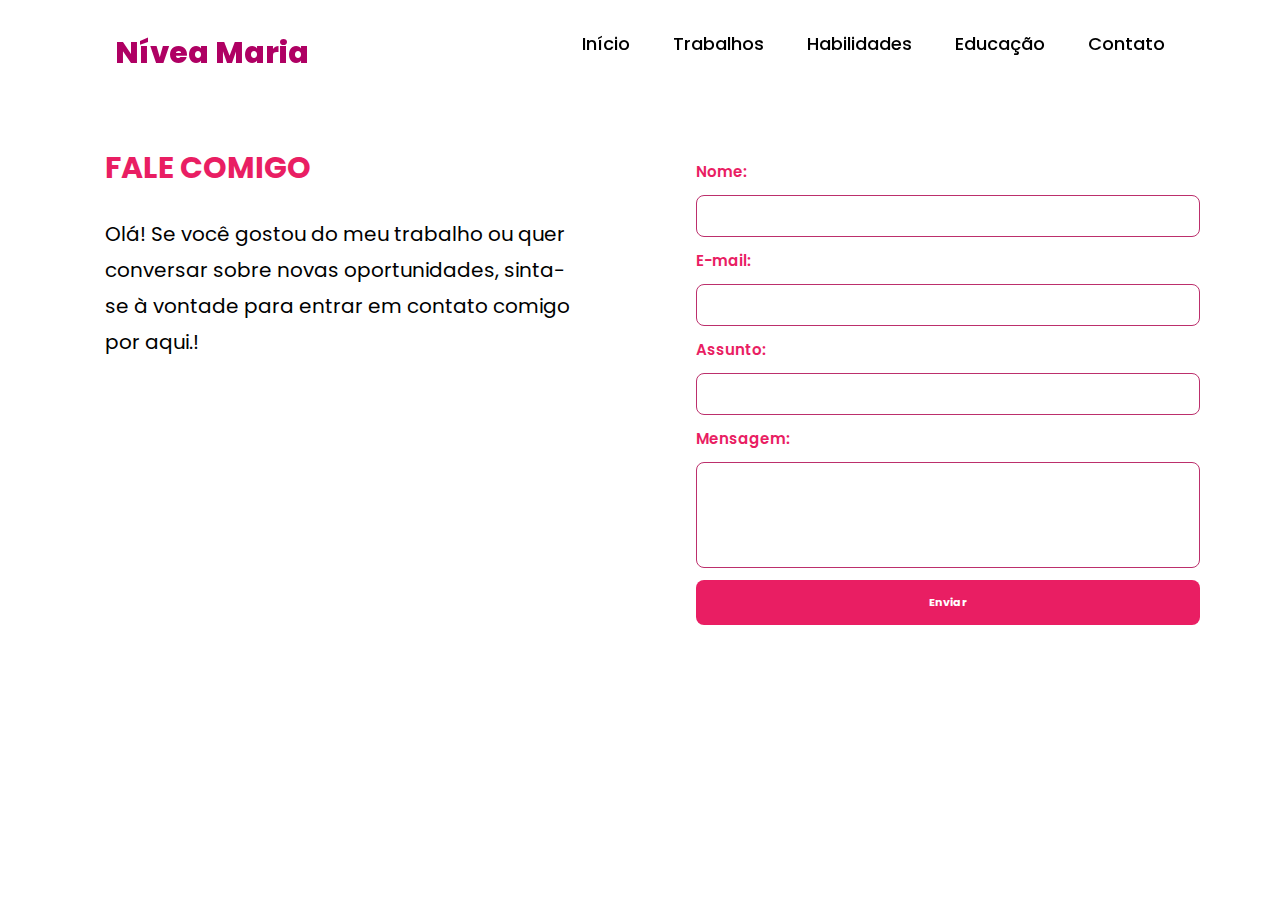
<file: contato.html>
<!DOCTYPE html>
<html lang="en">
<head>
    <meta charset="UTF-8">
    <meta name="viewport" content="width=device-width, initial-scale=1.0">
    <title>Contato</title>
    <link rel="stylesheet" href="style.css">

</head>
<body>
       <header>
        <a href="index.html" class="logo">Nívea Maria</a>

        <nav>
            <a href="index.html">Início</a>
            <a href="trabalhos.html">Trabalhos</a>
            <a href="habilidades.html">Habilidades</a>
            <a href="educacao.html">Educação</a>
            <a href="contato.html" class="contato">Contato</a>
        </nav>
    </header>
    <main>
        <section id="contato" class="contact-section">
  <div class="contact-container">
    <div class="contact-text">
      <h2>FALE COMIGO</h2>
      <p>Olá! Se você gostou do meu trabalho ou quer conversar sobre novas oportunidades, sinta-se à vontade para entrar em contato comigo por aqui.!</p>
    </div>

  <form 
    action="https://formspree.io/f/xnnorjzo"
    method="POST"
    id="formulario-contato"
    >
  <label>Nome:</label>
  <input type="text" name="nome" required>

  <label>E-mail:</label>
  <input type="email" name="email" required>

  <label>Assunto:</label>
  <input type="text" name="assunto" required>

  <label>Mensagem:</label>
  <textarea name="mensagem" rows="5" class="campo-texto" required></textarea>

  <button type="submit" class="enviar">Enviar</button>
</form>
</body>
</html>
</file>
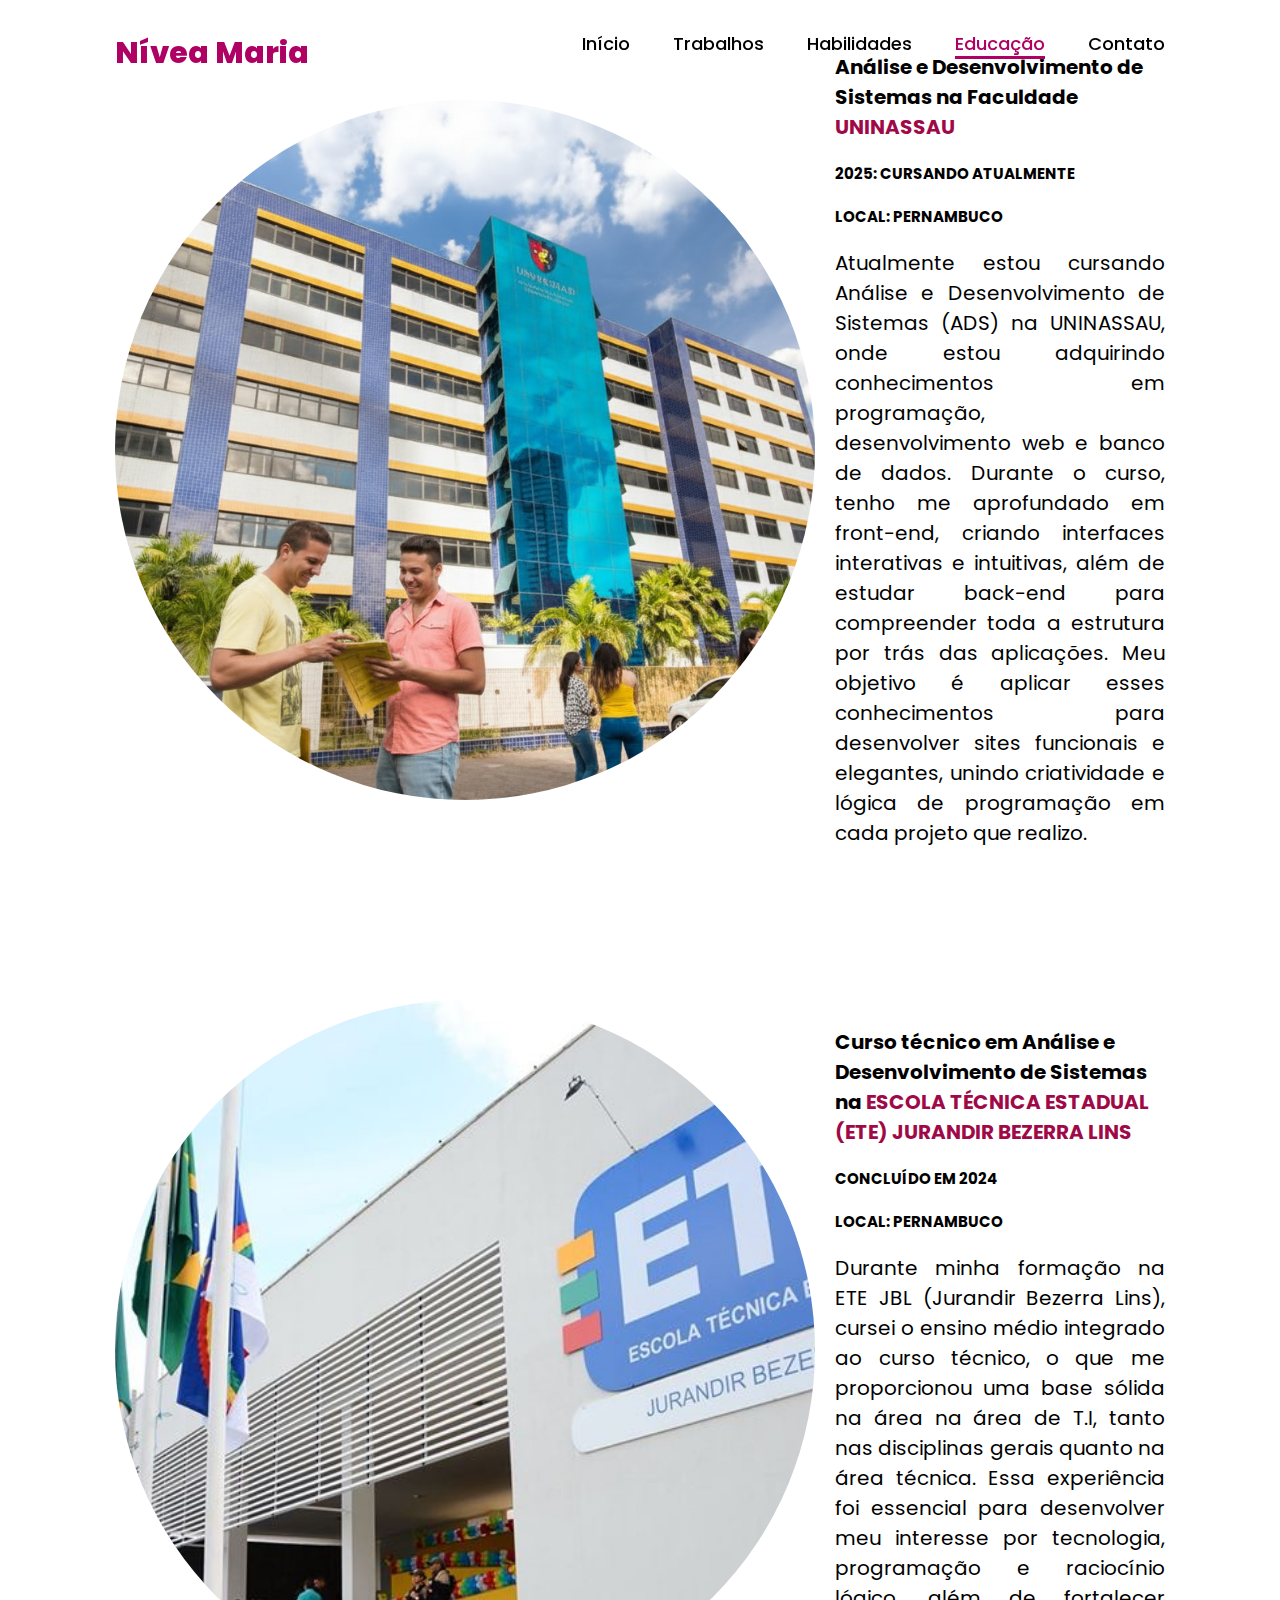
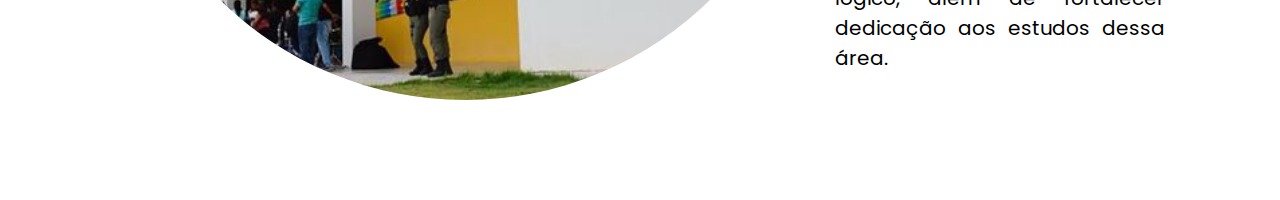
<file: educacao.html>
<!DOCTYPE html>
<html lang="en">
<head>
    <meta charset="UTF-8">
    <meta name="viewport" content="width=], initial-scale=1.0">
    <title>Educação</title>
    <link rel="stylesheet" href="style.css">
    <link rel="stylesheet" href="https://cdnjs.cloudflare.com/ajax/libs/font-awesome/6.5.2/css/all.min.css">
    <link rel="stylesheet" href="style.css">

</head>
<body>

    </header>
    
    <header>
        <a href="index.html" class="logo">Nívea Maria</a>

        <nav>
            <a href="index.html">Início</a>
            <a href="trabalhos.html">Trabalhos</a>
            <a href="habilidades.html">Habilidades</a>
            <a href="educacao.html" class="active">Educação</a>
            <a href="contato.html">Contato</a>
        </nav>

    </header><!--logo-->
    <main>
     <section class="educacao">
            <img src="images/uninassauu.png" alt="logo da faculdade">
            <div class="info">
            <h1>Análise e Desenvolvimento de Sistemas na Faculdade <span>UNINASSAU</span></h1>
            <h2>2025: CURSANDO ATUALMENTE
                <h2>LOCAL:  PERNAMBUCO</h2>
            </h2>
            <p>Atualmente estou cursando Análise e Desenvolvimento de Sistemas (ADS) na UNINASSAU, onde estou adquirindo conhecimentos em programação, desenvolvimento web e banco de dados.

Durante o curso, tenho me aprofundado em front-end, criando interfaces interativas e intuitivas, além de estudar back-end para compreender toda a estrutura por trás das aplicações.

Meu objetivo é aplicar esses conhecimentos para desenvolver sites funcionais e elegantes, unindo criatividade e lógica de programação em cada projeto que realizo.</p>
        </div>
    </section>

    <section class="escola">
        <img src="images/ete.jpg" alt="escola">
        <div class="info"> <!--alinha de lado as frases-->
        <h1>Curso técnico em Análise e Desenvolvimento de Sistemas na <span>ESCOLA TÉCNICA ESTADUAL (ETE) JURANDIR BEZERRA LINS</span> </h1>
        <h2>CONCLUÍDO EM 2024</h2>
        <h2>LOCAL: PERNAMBUCO </h2>
        <p>Durante minha formação na ETE JBL (Jurandir Bezerra Lins), cursei o ensino médio integrado ao curso técnico, o que me proporcionou uma base sólida na área na área de T.I, tanto nas disciplinas gerais quanto na área técnica. Essa experiência foi essencial para desenvolver meu interesse por tecnologia, programação e raciocínio lógico, além de fortalecer dedicação aos estudos dessa área.</p>

    </section>
    </main>
</body>
</html>
</file>
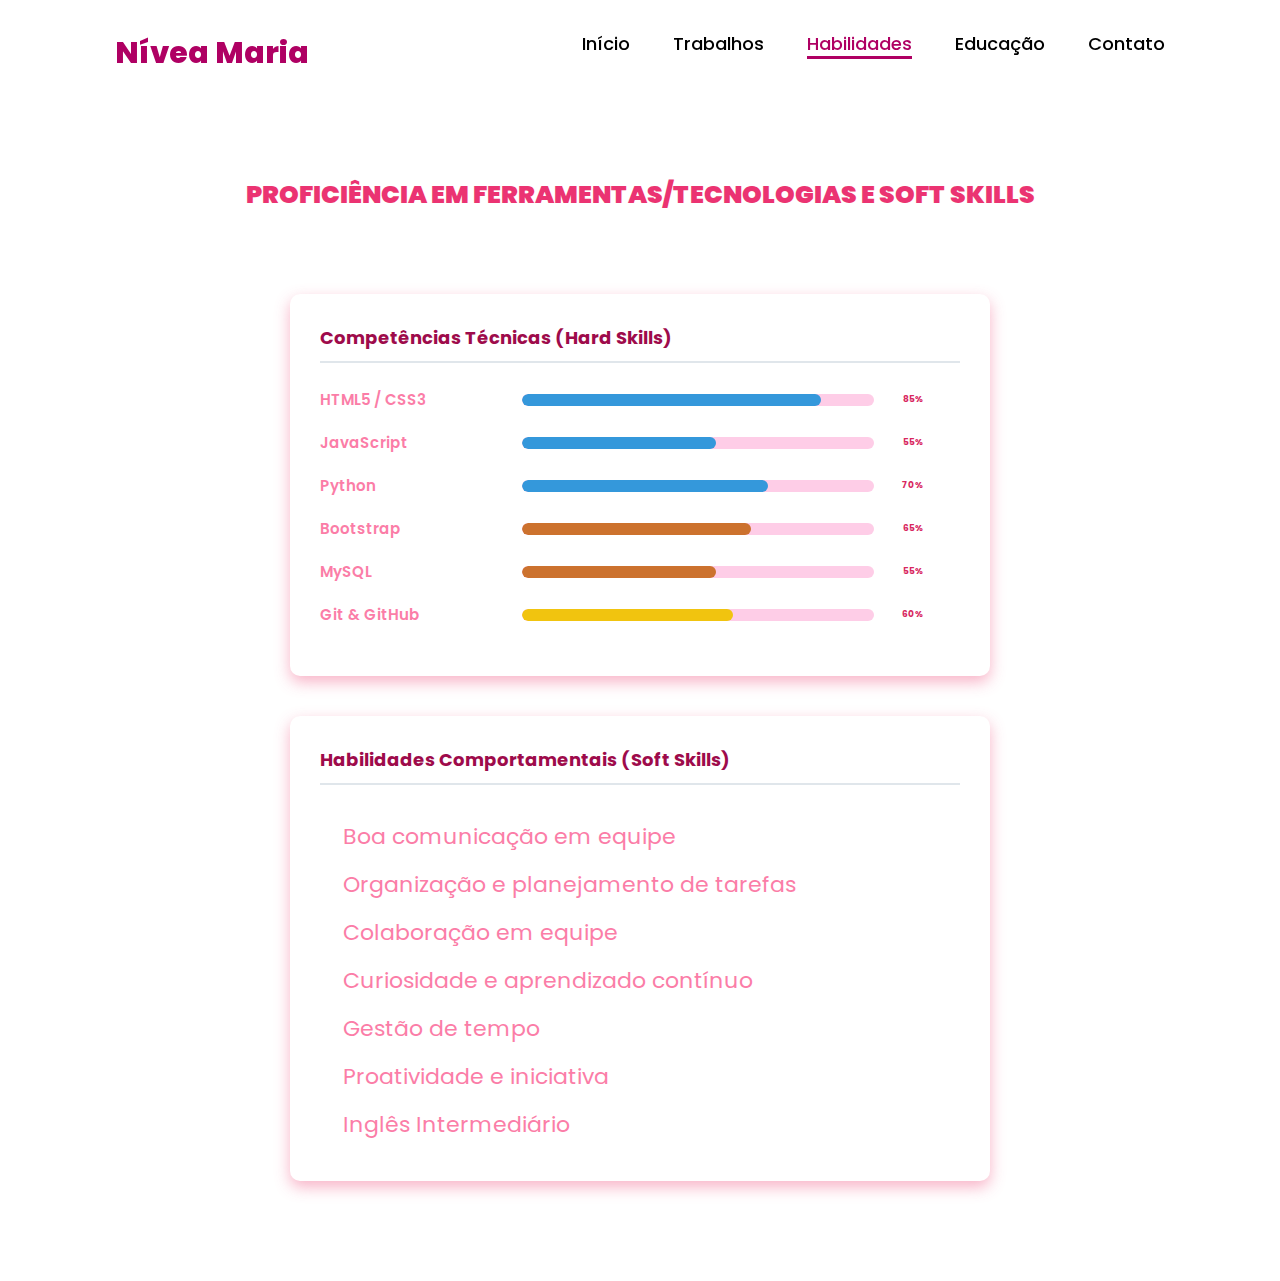
<file: habilidades.html>
<!DOCTYPE html>
<html lang="en">
<head>
    <meta charset="UTF-8">
    <meta name="viewport" content="width=device-width, initial-scale=1.0">
    <title>Habilidades</title>
    <link rel="stylesheet" href="style.css">

</head>
<body>
       <header>
        <a href="index.html" class="logo">Nívea Maria</a>

        <nav>
            <a href="index.html">Início</a>
            <a href="trabalhos.html">Trabalhos</a>
            <a href="habilidades.html" class="active">Habilidades</a>
            <a href="educacao.html">Educação</a>
            <a href="contato.html">Contato</a>
        </nav>
    </header>
    
  <main class="container">
        
    <h1 class="page-title">MINHAS HABILIDADES</h1> 
    <p class="page-subtitle">PROFICIÊNCIA EM FERRAMENTAS/TECNOLOGIAS E SOFT SKILLS</p>
    
    <section class="habilidades-container-principal"> 
        
        <div class="hard-skills-wrapper">
            <h2><i class="fas fa-tools"></i> Competências Técnicas (Hard Skills)</h2>
            
            <div class="skill-item">
                <span class="skill-name">HTML5 / CSS3</span>
                <div class="skill-bar-container">
                    <div class="skill-bar primary" style="width: 85%;"></div>
                </div>
                <span class="skill-percentage">85%</span>
            </div>

            <div class="skill-item">
                <span class="skill-name">JavaScript</span>
                <div class="skill-bar-container">
                    <div class="skill-bar primary" style="width: 55%;"></div>
                </div>
                <span class="skill-percentage">55%</span>
            </div>
            
            <div class="skill-item">
                <span class="skill-name">Python</span>
                <div class="skill-bar-container">
                    <div class="skill-bar primary" style="width: 70%;"></div>
                </div>
                <span class="skill-percentage">70%</span>
            </div>

            <div class="skill-item">
                <span class="skill-name">Bootstrap</span>
                <div class="skill-bar-container">
                    <div class="skill-bar secondary" style="width: 65%;"></div>
                </div>
                <span class="skill-percentage">65%</span>
            </div>

            <div class="skill-item">
                <span class="skill-name">MySQL</span>
                <div class="skill-bar-container">
                    <div class="skill-bar secondary" style="width: 55%;"></div>
                </div>
                <span class="skill-percentage">55%</span>
            </div>
            
            <div class="skill-item">
                <span class="skill-name">Git & GitHub</span>
                <div class="skill-bar-container">
                    <div class="skill-bar tertiary" style="width: 60%;"></div>
                </div>
                <span class="skill-percentage">60%</span>
            </div>
            
        </div> 
        
        <div class="soft-skills-wrapper">
            <h2><i class="fas fa-handshake"></i> Habilidades Comportamentais (Soft Skills)</h2>
            <div class="soft-skills-list">
                <div class="soft-skill-item"><i class="fas fa-comments"></i>Boa comunicação em equipe</div>
                <div class="soft-skill-item"><i class="fas fa-lightbulb"></i>Organização e planejamento de tarefas</div>
                <div class="soft-skill-item"><i class="fas fa-users"></i> Colaboração em equipe</div>
                <div class="soft-skill-item"><i class="fas fa-brain"></i> Curiosidade e aprendizado contínuo</div>
                <div class="soft-skill-item"><i class="fas fa-clock"></i> Gestão de tempo</div>
                <div class="soft-skill-item"><i class="fas fa-fist-raised"></i> Proatividade e iniciativa</div>
                <div class="soft-skill-item"><i class="fas fa-fist-raised"></i> Inglês Intermediário</div>
            </div>
        </div>
        
    </section>

</main>
</body>
</html>
</file>
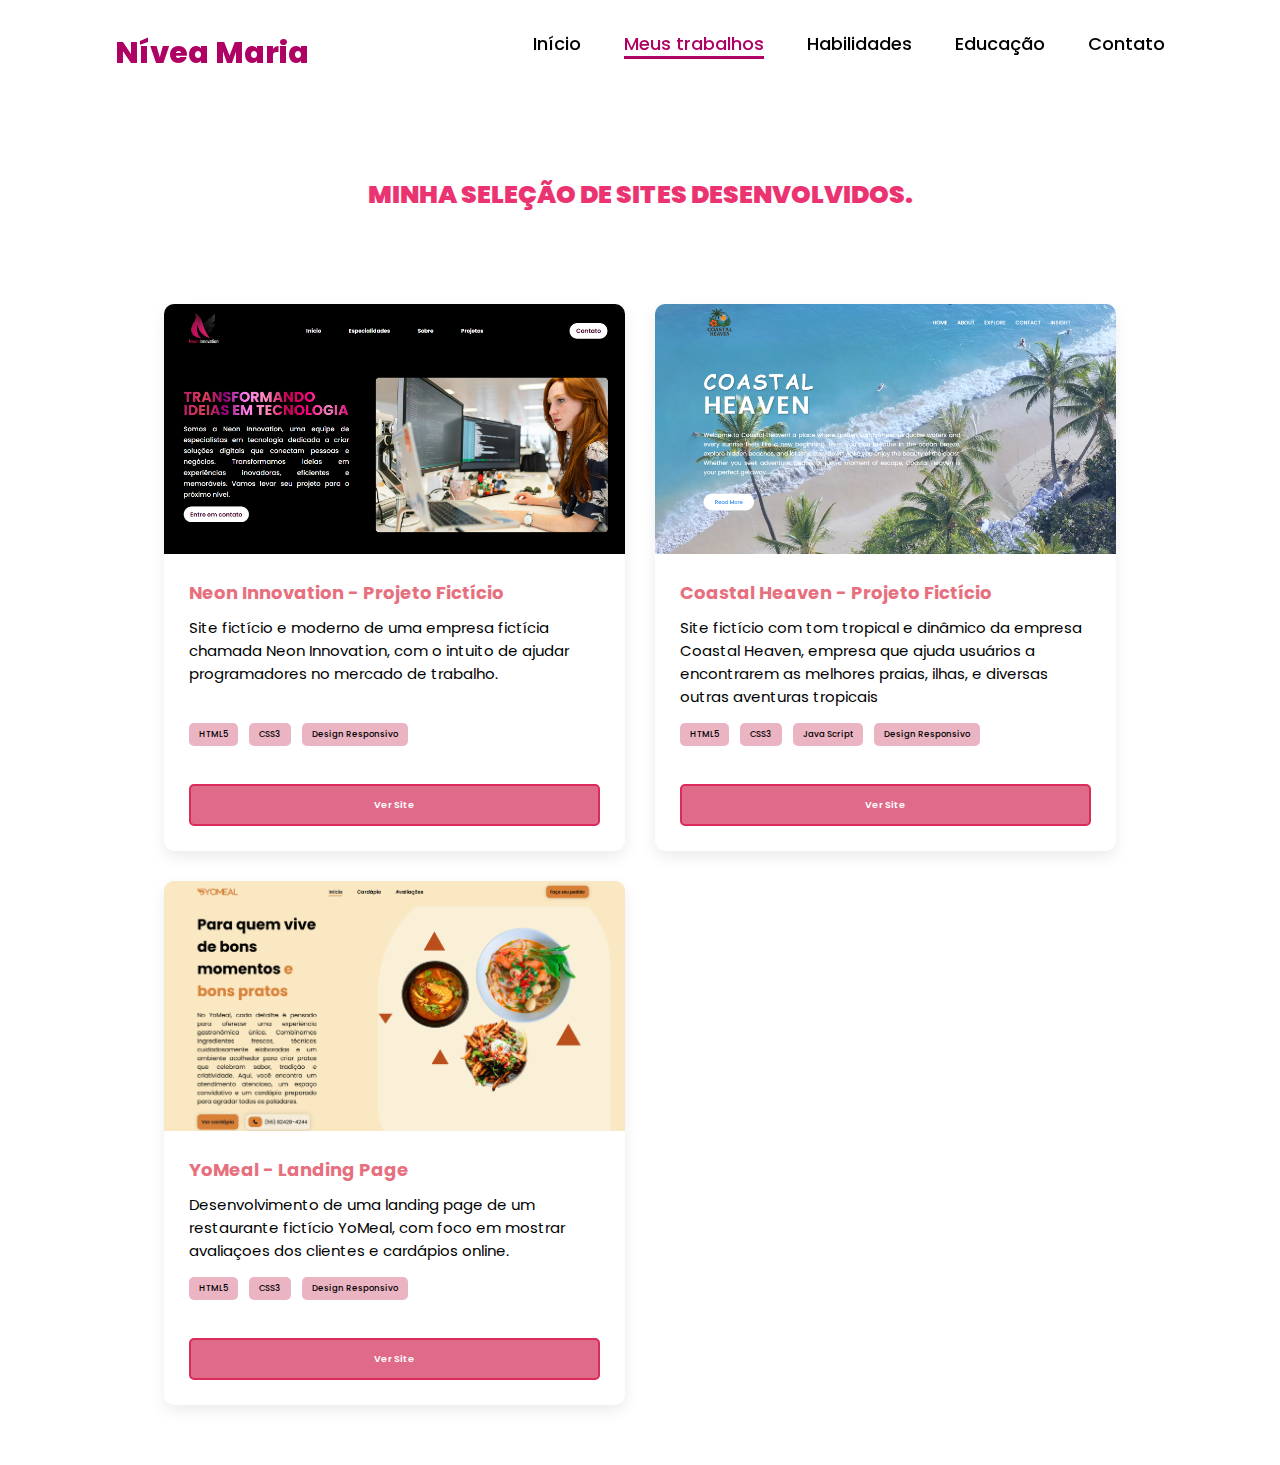
<file: trabalhos.html>
<!DOCTYPE html>
<html lang="en">
<head>
    <meta charset="UTF-8">
    <meta name="viewport" content="width=device-width, initial-scale=1.0">
    <title>Meus trabalhos</title>
    <link rel="stylesheet" href="style.css">

</head>
<body>
       <header>
        <a href="index.html" class="logo">Nívea Maria</a>

        <nav>
            <a href="index.html">Início</a>
            <a href="trabalhos.html" class="active">Meus trabalhos</a>
            <a href="habilidades.html">Habilidades</a>
            <a href="educacao.html">Educação</a>
            <a href="contato.html">Contato</a>
        </nav>
</header>
    <main class="container">
        <h1 class="page-title">PROJETOS RECENTES</h1> 
        <p class="page-subtitle">MINHA SELEÇÃO DE SITES DESENVOLVIDOS.</p>


        <section class="portfolio-grid">
            
            <div class="project-card">
                <div class="project-image-wrapper">
                    <img src="images/neon.png" alt="Neon Innovation - Projeto Fictício" class="project-image">
                </div>
                <div class="project-info">
                    <h3>Neon Innovation - Projeto Fictício</h3>
                    <p>Site fictício e moderno de uma empresa fictícia chamada Neon Innovation, com o intuito de ajudar programadores no mercado de trabalho.</p>
                    <div class="project-tags">
                        <span>HTML5</span>
                        <span>CSS3</span>
                        <span>Design Responsivo</span>
                    </div>
                    <div class="project-actions">
                        <a href="https://nivea18.github.io/Neon-Innovation/" target="_blank" class="btn primary">Ver Site</a>
                    </div>
                </div>
            </div>
            
            <div class="project-card">
                <div class="project-image-wrapper">
                    <img src="images/coastal.png" alt="Mockup do e-commerce Loja Y" class="project-image">
                </div>
                <div class="project-info">
                    <h3>Coastal Heaven - Projeto Fictício</h3>
                    <p>Site fictício com tom tropical e dinâmico da empresa Coastal Heaven, empresa que ajuda usuários a encontrarem as melhores praias, ilhas, e diversas outras aventuras tropicais</p>
                    <div class="project-tags">
                        <span>HTML5</span>
                        <span>CSS3</span>
                        <span>Java Script</span>
                        <span>Design Responsivo</span>
                    </div>
                    <div class="project-actions">
                        <a href="https://nivea18.github.io/coastalheaven/" target="_blank" class="btn primary">Ver Site</a>
                    </div>
                </div>
            </div>
            
            <div class="project-card">
                <div class="project-image-wrapper">
                    <img src="images/YOMEAL.png" alt="Mockup da Landing Page Evento Z" class="project-image">
                </div>
                <div class="project-info">
                    <h3>YoMeal - Landing Page</h3>
                    <p>Desenvolvimento de uma landing page de um restaurante fictício YoMeal, com foco em mostrar avaliaçoes dos clientes e cardápios online.</p>
                    <div class="project-tags">
                        <span>HTML5</span>
                        <span>CSS3</span>
                        <span>Design Responsivo</span>
                    </div>
                    <div class="project-actions">
                        <a href="https://nivea18.github.io/Landing-Page-yomeal-/" target="_blank" class="btn primary">Ver Site</a>
                    </div>
                </div>
            </div>

        </section>
    </main>
</body>
</html>
</file>
<file: style.css>
@import url('https://fonts.googleapis.com/css2?family=Poppins%3Awght%40100%3B200%3B300%3B400%3B500%3B600&display=swap%27%29%3B');

* {
    margin: 0;
    padding: 0;
    box-sizing: border-box;
    text-decoration: none;
    border: none;
    outline: none;
    font-family: 'Poppins', sans-serif;
}

html {
    font-size: 62.5%;
}

body {
    width: 100%;
    height: 100vh;
    overflow-x: hidden;
    background-color: rgb(255, 255, 255);
    color: rgb(0, 0, 0);
}

header {
    margin-top: 20px;
    position: fixed;
    top: 0;
    left: 0;
    width: 100%;
    padding: 1rem 9% ;
    background-color: transparent;
    filter: drop-shadow(10px);
    display: flex;
    justify-content: space-between;
    z-index: 100;
}

.logo {
    font-size: 3rem;
    color: rgb(175, 0, 99);
    font-weight: 800;
    cursor: pointer;
    transition: 0.5s ease;
}

.logo:hover {
    transform: scale(1.1);
}

nav a {
    font-size: 1.8rem;
    color: rgb(0, 0, 0);
    margin-left: 4rem;
    font-weight: 500;
    transition: 0.3s ease;
    border-bottom: 3px solid transparent;
}

nav a:hover,
nav a.active {
    color: rgb(175, 0, 99);
    border-bottom: 3px solid rgb(175, 0, 99);
}

@media(max-width:995px) {
    nav {
        position: absolute;
        display: none;
        top: 0%;
        right: 0;
        width: 40%;
        border-left: 3px solid rgb(175, 0, 99);
        border-bottom: 3px solid rgb(175, 0, 99);
        border-bottom-left-radius: 2rem;
        padding: 1rem solid;
        background-color: rgb(0, 0, 0);
        border-top: 0.1rem solid #000000;
    }

    nav.active{
        display: block;
    }
    nav a{
        display: block;
        font-size: 2rem;
        margin: 3rem 0;
    }
    
    nav a:hover,
    nav a.active {
        padding: 1rem;
        border-radius: 0.5rem;
        border-bottom: 0.5rem solid #9f0947;
    }
}

section {
    min-height: 100vh;
    padding: 5rem 9% 5rem;
}

.home {
    display: flex;
    justify-content: center;
    align-items: center;
    gap: 8rem;
    background-color: rgb(255, 255, 255);
}

.home .home-content h1 {
    font-size: 6rem;
    font-weight: 700;
    line-height: 1.3;
}

span {
    color: #9f0947;
}
span h2{
    color: white;
}

.home-content p {
    font-size: 1.7rem;
}

.home-content h3 {
    font-size: 7rem;
    margin-bottom: 1rem;
    font-weight: 700;
}

.home-img {
    border-radius: 50%;
}

.home-img img {
    position: relative;
    width: 40vw;
    border-radius: 50%;
    box-shadow: 0 0 25px solid;
    cursor: pointer;
    transition: 0.2s linear;
}

.home-img img:hover {
    font-size: 1.8rem;
    font-weight: 500;
}

.social-icons a{
    display: inline-flex;
    justify-content: center;
    align-items: center;
    width: 4rem;
    height: 4rem;
    background-color: transparent;
    border: 0.2rem solid #9f0947;
    font-size: 2rem;
    border-radius: 50%;
    margin: 3rem 1.5rem 3rem;
    transition: 0.3s ease;
    color:#9f0947;
}

.social-icons a:hover {
    color: rgb(255, 255, 255);
    transform: scale(1.3) translateY(-5px); 
    background-color: #e46a9d;
    box-shadow: 0 0 25px #9f0947;
}

.btn-contrate {
    display: inline-block;
    padding: 1rem 2.8rem;
    background-color: rgb(255, 255, 255);
    border-radius: 4rem;
    font-size: 1.3rem;
    color: #9f0947;
    letter-spacing: 0.3rem;
    font-weight: 600;
    border: 2px solid #9f0947;
    transition: 0.3s ease;
    cursor: pointer;
}

.btn-contrate:hover {
    transform: scale3d(1.03);
    background-color: #e46a9d;
    color: #000000;
    box-shadow: 0 0 25px #9f0947;
}

.typing-text {
    font-size: 34px;
    font-weight: 600;
    min-width: 280px;
    color: rgb(175, 0, 99)
}

.btn-area {
    display: flex;
    gap: 15px;
    margin-top: 20px;
}

.typing-text span {
    position: relative;
}

.typing-text span::before {
    content: "Analista de Sistemas";
    color: #dd80a7;
    animation: words 6s infinite;
}

.typing-text span::after {
    content: "";
    background-color: #ffffff;
    position: absolute;
    width: calc(100% + 8px);
    height: 100%;
    border-left: 3px solid #e46a9d;
    right: -8;
    animation: cursor 0.6s infinite;
}

@keyframes cursor {
    to {
        border-left: 3px solid;
    }
}

@keyframes words {
    0%, 20% {
        content: "Freelancer";
    }
    21%, 40% {
        content: "Web Designer";
    }
} 

@media (max-width:1000px) {
    .home {
        gap: 4rem;
    }
}

@media (max-width:995px) {
    .home {
        flex-direction: column;
        margin: 5rem 4rem;
    }
}

.home .home-content h3 {
    font-size: 2.5rem;
}


.home-content h1 {
    font-size: 5rem;
    color: #e46a9d;
}

.home-img img {
    width: 70vh;
    margin-top: 4rem;
}

/* EDUCAÇÃO PÁGINA */

.educacao {
  display: flex;
  align-items: center;
  gap: 20px;
  
}

.educacao img {
  width: 700px;  
  height: 700px;  
  border-radius: 10px;
  object-fit: cover; 
}

.educacao p {
     font-size: 20px;
     text-align: justify;
}

.educacao h1 {
  margin-bottom: 20px; 
}

.educacao h2 {
    margin-bottom: 20px;
}

.educacao img {
    border-radius: 50%;
}

.escola {
  display: flex;
  align-items: center;
  gap: 20px;  
}

.escola img {
  width: 700px;  
  height: 700px;  
  border-radius: 10px;
  object-fit: cover; 
}

.escola p {
     font-size: 20px;
     text-align: justify;
}

.escola h1 {
  margin-bottom: 20px; /* distancia o h1 do parágrafo embaixo */
}

.escola h2 {
    margin-bottom: 20px;
}

.escola img {
    border-radius: 50%;
}

/* CONTATO */

/* Seção geral */
.contact-section {
  display: flex;
  justify-content: space-between;
  align-items: flex-start;
  width: 100%;
  padding: 120px 80px 60px 80px; /* topo maior para afastar do cabeçalho */
  background-color: rgb(255, 255, 255); /* mantive a cor escura */
  box-sizing: border-box;
}

/* Container interno */
.contact-container {
  display: flex;
  justify-content: space-between;
  align-items: flex-start;
  width: 100%;
  gap: 60px;
}

/* Texto à esquerda */
.contact-text {
  flex: 1;
  max-width: 45%;
}

.contact-text h2 {
  font-size: 3rem; /* aumentei o título */
  color: #e91e63;
  margin-bottom: 25px;
  margin-left: 25px;
  margin-top: 25px;
}

.contact-text p {
  font-size: 1.4rem; 
  color: #000000;
  line-height: 1.8;
  font-size: 2rem;
  text-align: left;
  margin-left: 25px;
  margin-top: 25px;
}

/* Formulário à direita */
#formulario-contato {
  flex: 1;
  max-width: 45%;
  display: flex;
  flex-direction: column;
  gap: 12px;
  margin-top: 40px; /* dá um espaço extra do topo do container */
}

/* Labels e inputs */
#formulario-contato label {
  font-weight: 600;
  color:#e91e63;
  font-size: 15px;
}

#formulario-contato input,
#formulario-contato textarea {
  width: 100%;
  padding: 12px 14px;
  border: 1px solid #bc2f6c;
  border-radius: 8px;
  font-size: 1rem;
}

#formulario-contato textarea {
  resize: none;
}

/* Botão enviar */
.enviar {
  background-color: #e91e63;
  color: white;
  border: none;
  padding: 14px;
  border-radius: 8px;
  font-size: 1.1rem;
  font-weight: bold;
  cursor: pointer;
  transition: background 0.3s;
}

.enviar:hover {
  background-color: #5b102b;
}

/* Responsividade para telas pequenas */
@media (max-width: 900px) {
  .contact-section {
    flex-direction: column;
    align-items: center;
    padding: 80px 20px;
  }

  .contact-text, #formulario-contato {
    max-width: 100%;
  }

  #formulario-contato {
    margin-top: 20px;
  }
}


/* TRABALHOS */

* {
    margin: 0;
    padding: 0;
    box-sizing: border-box;
}

.container {
    max-width: 1200px;
    margin: 0 auto;
    padding: 20px;
}


.page-title {
    font-size: 30px;
    color: #fff; /* Cor do antigo header */
    margin-top: 100px; /* Espaço no topo para simular o início da seção */
    margin-bottom: 10px;
    text-align: center;
    letter-spacing: 1.5px;
    font-weight: 900;
}

.page-subtitle {
    font-size: 25px;
    color: #e91e63;
    text-align: center;
    margin-bottom: 40px; /* Espaço antes da grade de projetos */
    opacity: 0.9;
    font-weight: 900;
}

/* Grid de Projetos */
.portfolio-grid {
    display: grid;
    grid-template-columns: repeat(auto-fit, minmax(300px, 1fr));
    gap: 30px;
    padding-bottom: 40px;
}

/* Card de Projeto */
.project-card {
    background-color: #ffffff;
    border-radius: 10px;
    box-shadow: 0 6px 15px rgba(0,0,0,0.08);
    overflow: hidden;
    transition: transform 0.3s ease, box-shadow 0.3s ease;
    display: flex;
    flex-direction: column;
}

.project-card:hover {
    transform: translateY(-8px);
    box-shadow: 0 10px 25px rgba(0,0,0,0.15);
}

.project-image-wrapper {
    width: 100%;
    height: 250px;
    overflow: hidden;
    background-color: #eee;
    display: flex;
    align-items: center;
    justify-content: center;
}

.project-image {
    width: 100%;
    height: 100%;
    object-fit: cover;
    display: block;
}

.project-info {
    padding: 25px;
    flex-grow: 1;
    display: flex;
    flex-direction: column;
}

.project-info h3 {
    font-size: 1.8em;
    color: #e7707e;
    margin-bottom: 10px;
}

.project-info p {
    font-size: 15px;
    color: #000000;
    margin-bottom: 15px;
    flex-grow: 1;
}

.project-tags {
    margin-bottom: 15px;
}

.project-tags span {
    display: inline-block;
    background-color: #ebb4c3;
    color: #020000;
    font-weight: 500;
    font-size: .85em;
    padding: 5px 10px;
    border-radius: 5px;
    margin-right: 8px;
    margin-bottom: 8px;
}

.project-actions {
    display: flex;
    gap: 15px;
    margin-top: 15px;
}

.btn {
    display: inline-block;
    padding: 12px 25px;
    border-radius: 5px;
    text-decoration: none;
    font-weight: 600;
    font-size: 0.95em;
    transition: background-color 0.3s ease, color 0.3s ease;
    text-align: center;
    flex: 1;
}

.btn.primary {
    background-color: #df6a89;
    color: #fff;
    border: 2px solid #db2b5a;
}

.btn.primary:hover {
    background-color: #ffff;
    border-color: #f63ea0;
    color: #df6a89;
}

.btn.secondary {
    background-color: #ee8fa8;
    color: #ffffff;
    border: 2px solid #db2b5a;
}

.btn.secondary:hover {
    background-color: #ffffff;
    color: #f63ea0;
    border-color: #f63ea0;
}


/* Responsividade Básica */
@media (max-width: 768px) {
    .page-title {
        font-size: 2.5em;
    }

    .page-subtitle {
        font-size: 1em;
    }

    .portfolio-grid {
        grid-template-columns: 1fr;
    }

    .project-card {
        margin: 0 auto;
        max-width: 450px;
    }

    .project-actions {
        flex-direction: column;
        gap: 10px;
    }
}



/* HABILIDADES */

.skills-section {
    display: flex;
    flex-wrap: wrap; 
    gap: 40px;
    padding: 40px 0;
    justify-content: center; 
    align-items: flex-start;
}

.skill-item {
    margin-bottom: 20px;
    display: flex;
    flex-wrap: wrap;
    align-items: center;
    gap: 10px;
}

.skill-name {
    font-weight: 600;
    color: #fb7da7;
    width: 100%; 
    margin-bottom: 5px;
    font-size: 15px;
}

.skill-bar-container {
    flex-grow: 1; 
    height: 12px;
    background-color: #feabd797;
    border-radius: 6px;
    overflow: hidden;
}

.skill-bar {
    height: 100%;
    border-radius: 6px;
}

.skill-bar.primary {
    background-color: #3498db; 
}
.skill-bar.secondary {
    background-color: #cc722e; 
}
.skill-bar.tertiary {
    background-color: #f1c40f; 
}

.skill-percentage {
    font-weight: 700;
    color: #d8285f;
    font-size: 0.9em;
    min-width: 40px; 
    text-align: right;
}


@media (min-width: 768px) {
    .skill-name {
        width: 30%;
        margin-bottom: 0;
    }

    .skill-bar-container {
        max-width: 55%;
    }
}

.soft-skills-section {
    background-color: #1a1a1a; /
    padding: 40px 30px;
    border-radius: 10px;
    margin-top: 40px;
    margin-bottom: 40px;
    box-shadow: 0 4px 15px rgba(0, 0, 0, 0.2);
    margin-left: auto;
    margin-right: auto;
    max-width: 95%; 
}

.soft-skills-section h2 {
    color: #ff007f; 
    font-size: 1.8em;
    text-align: center;
    margin-bottom: 30px;
}

.soft-skills-section h2 .fas {
    margin-right: 10px;
}

.soft-skills-list {
    display: flex;
    flex-wrap: wrap;
    justify-content: center; 
    gap: 15px; 
}

.skill-tag {
    background-color: #2c3e50; 
    color: #ffffff;
    padding: 10px 20px;
    border-radius: 25px; 
    font-weight: 600;
    font-size: 0.9em;
    transition: background-color 0.3s;
}

.skill-tag .fas {
    margin-right: 8px;
    color: #f1c40f; 
}

.skill-tag:hover {
    background-color: #3498db; 
}

.cta-container {
    text-align: center;
    padding: 30px 0 60px 0;
}

.cta-btn {
    display: inline-block;
    padding: 15px 30px;
    font-size: 1.1em;
    font-weight: 700;
    text-decoration: none;
    border-radius: 5px;
    margin: 0 10px;
    transition: background-color 0.3s, transform 0.2s;
}

.cta-btn.primary {
    background-color: #ff007f; 
    color: #ffffff;
}

.cta-btn.secondary {
    background-color: #3498db; 
    color: #ffffff;
}

.cta-btn:hover {
    transform: translateY(-2px);
    box-shadow: 0 6px 15px rgba(0, 0, 0, 0.3);
}

/* Responsividade para telas menores */
@media (max-width: 600px) {
    .cta-container {
        display: flex;
        flex-direction: column;
        gap: 15px;
    }
    .cta-btn {
        margin: 0;
        width: 100%;
    }
}

.habilidades-container-principal {
    display: flex;
    flex-wrap: wrap;
    justify-content: center;
    gap: 40px;
    padding: 40px 0 80px 0; 
}


.hard-skills-wrapper,
.soft-skills-wrapper {
    background-color: #ffffff00;
    transition: 0.5s ease;
    padding: 30px;
    border-radius: 10px;
    border: #bc2f6c;
    box-shadow: 0 6px 15px rgba(239, 78, 126, 0.432);
    flex: 1 1 700px; 
    max-width: 700px; 
}

.hard-skills-wrapper h2,
.soft-skills-wrapper h2 {
    color:#9e0b4b;
    font-size: 1.8em;
    margin-bottom: 25px;
    border-bottom: 2px solid #e0e6eb;
    padding-bottom: 10px;
}

.soft-skills-list {
    display: flex;
    flex-direction: column;
    gap: 15px;
    padding: 10px 0;
}

.soft-skill-item {
    font-size: 2.2em;
    color: #fb7da7;
    padding-left: 10px;
    border-left: 3px solid #ffffff; 
}

.soft-skill-item .fas {
    margin-right: 10px;
    color: #fb7da7; 
}

/* Ajuste para telas menores */
@media (max-width: 1000px) {
    .hard-skills-wrapper,
    .soft-skills-wrapper {
        flex: 1 1 100%; 
    }
}
</file>
